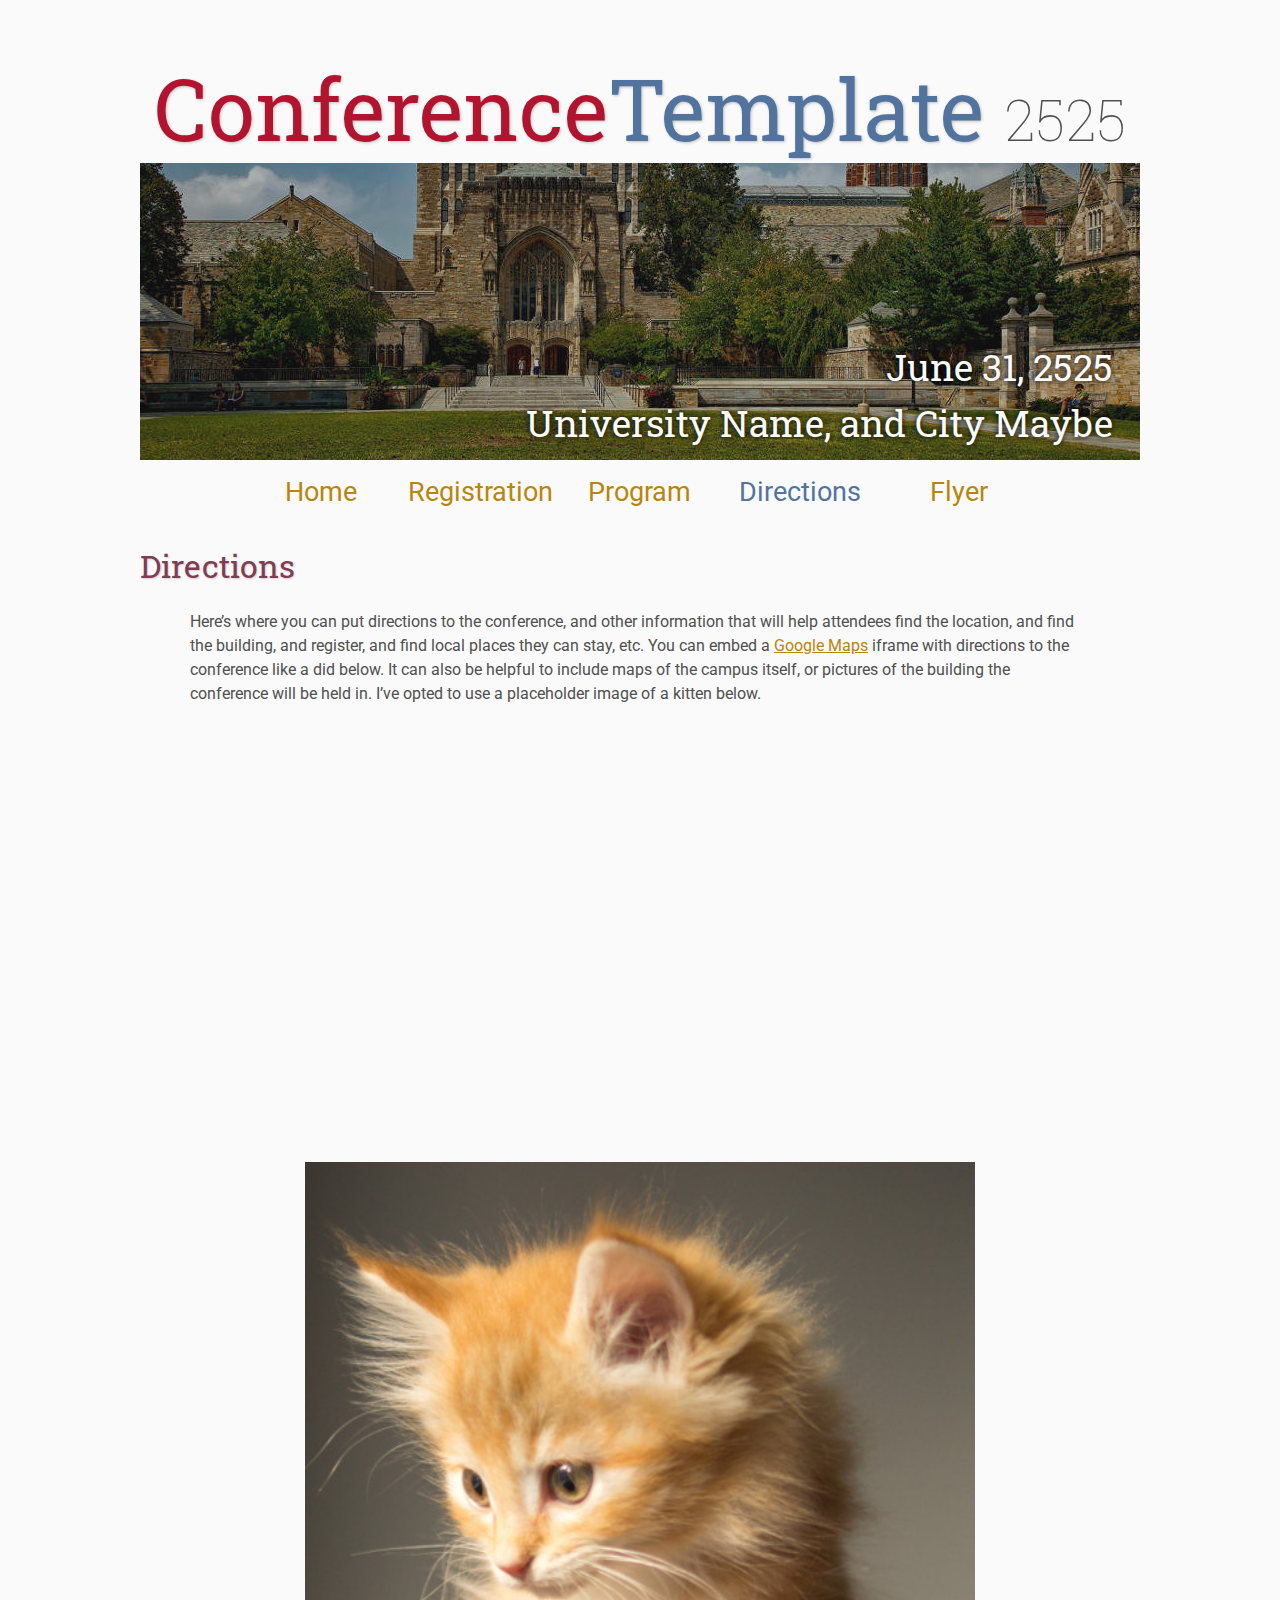
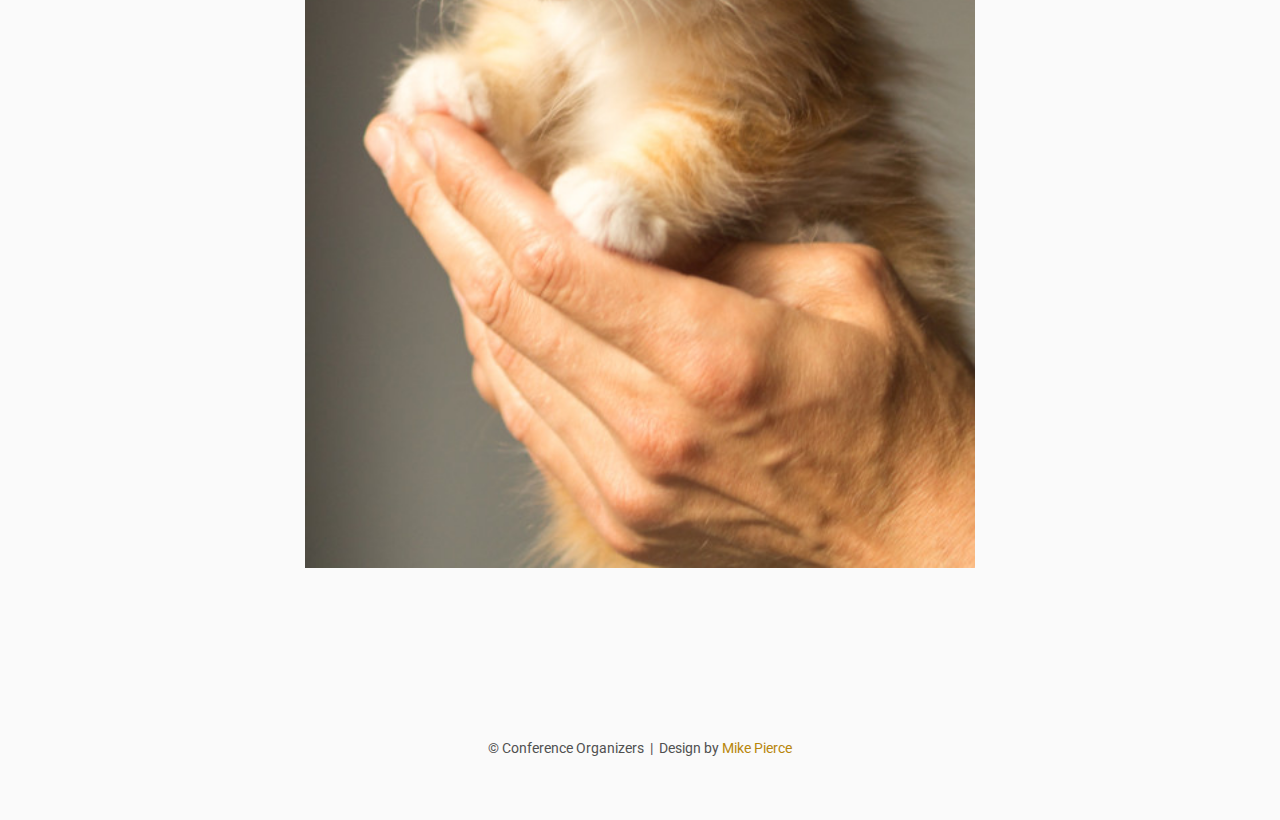
<file: directions/index.html>
<!DOCTYPE html>
<html lang='en'>

<head>
    <base href="..">
    <link rel="shortcut icon" type="image/png" href="assets/favicon.png"/>
    <link rel="stylesheet" type="text/css" media="all" href="assets/main.css"/>
    <meta name="description" content="Conference Template">
    <meta name="resource-type" content="document">
    <meta name="distribution" content="global">
    <meta name="KeyWords" content="Conference">
    <title>Directions | Conference Template</title>
</head>

<body>

    <div class="banner">
        <img src="assets/banner.jpg" alt="Conference Template Banner">
        <div class="top-left">
            <span class="title1">Conference</span><span class="title2">Template</span> <span class="year">2525</span>
        </div>
        <div class="bottom-right">
            June 31, 2525 <br> University Name, and City Maybe
        </div>
    </div>

    <table class="navigation">
        <tr>
            <td class="navigation">
                <a title="Conference Home Page" href=".">Home</a>
            </td>
            <td class="navigation">
                <a title="Register for the Conference" href="registration">Registration</a>
            </td>
            <td class="navigation">
                <a title="Conference Program" href="program">Program</a> 
            </td>
            <td class="navigation">
                <a class="current" title="Directions to the Conference" href="directions">Directions</a>
            </td>
            <td class="navigation">
                <a title="Conference Flyer" href="flyer">Flyer</a>
            </td>
        </tr>
    </table>


    <h2>Directions</h2>
    <p>
        Here&rsquo;s where you can put directions to the conference,
        and other information that will help attendees find the location,
        and find the building, and register, and find local places they can stay, etc.
        You can embed a <a href="https://www.google.com/maps">Google Maps</a> iframe
        with directions to the conference like a did below.
        It can also be helpful to include maps of the campus itself,
        or pictures of the building the conference will be held in.
        I&rsquo;ve opted to use a placeholder image of a kitten below.
    </p>

    <iframe class="directions" src="https://www.google.com/maps/embed?pb=!1m18!1m12!1m3!1d134998.56138929052!2d-121.98776790326531!3d37.869213445646146!2m3!1f0!2f0!3f0!3m2!1i1024!2i768!4f13.1!3m3!1m2!1s0x808ff431db2f96d1%3A0x8b99d90a20aa67de!2sMt+Diablo!5e0!3m2!1sen!2sus!4v1561787340910!5m2!1sen!2sus"></iframe>

    <img class="center" src="assets/kitten4.jpg" alt="This is just a kitten right now" id="kitten">

    <footer>
        &copy; Conference Organizers
        &nbsp;|&nbsp; Design by <a href="https://github.com/mikepierce">Mike Pierce</a>
    </footer>

</body>
</html>
</file>
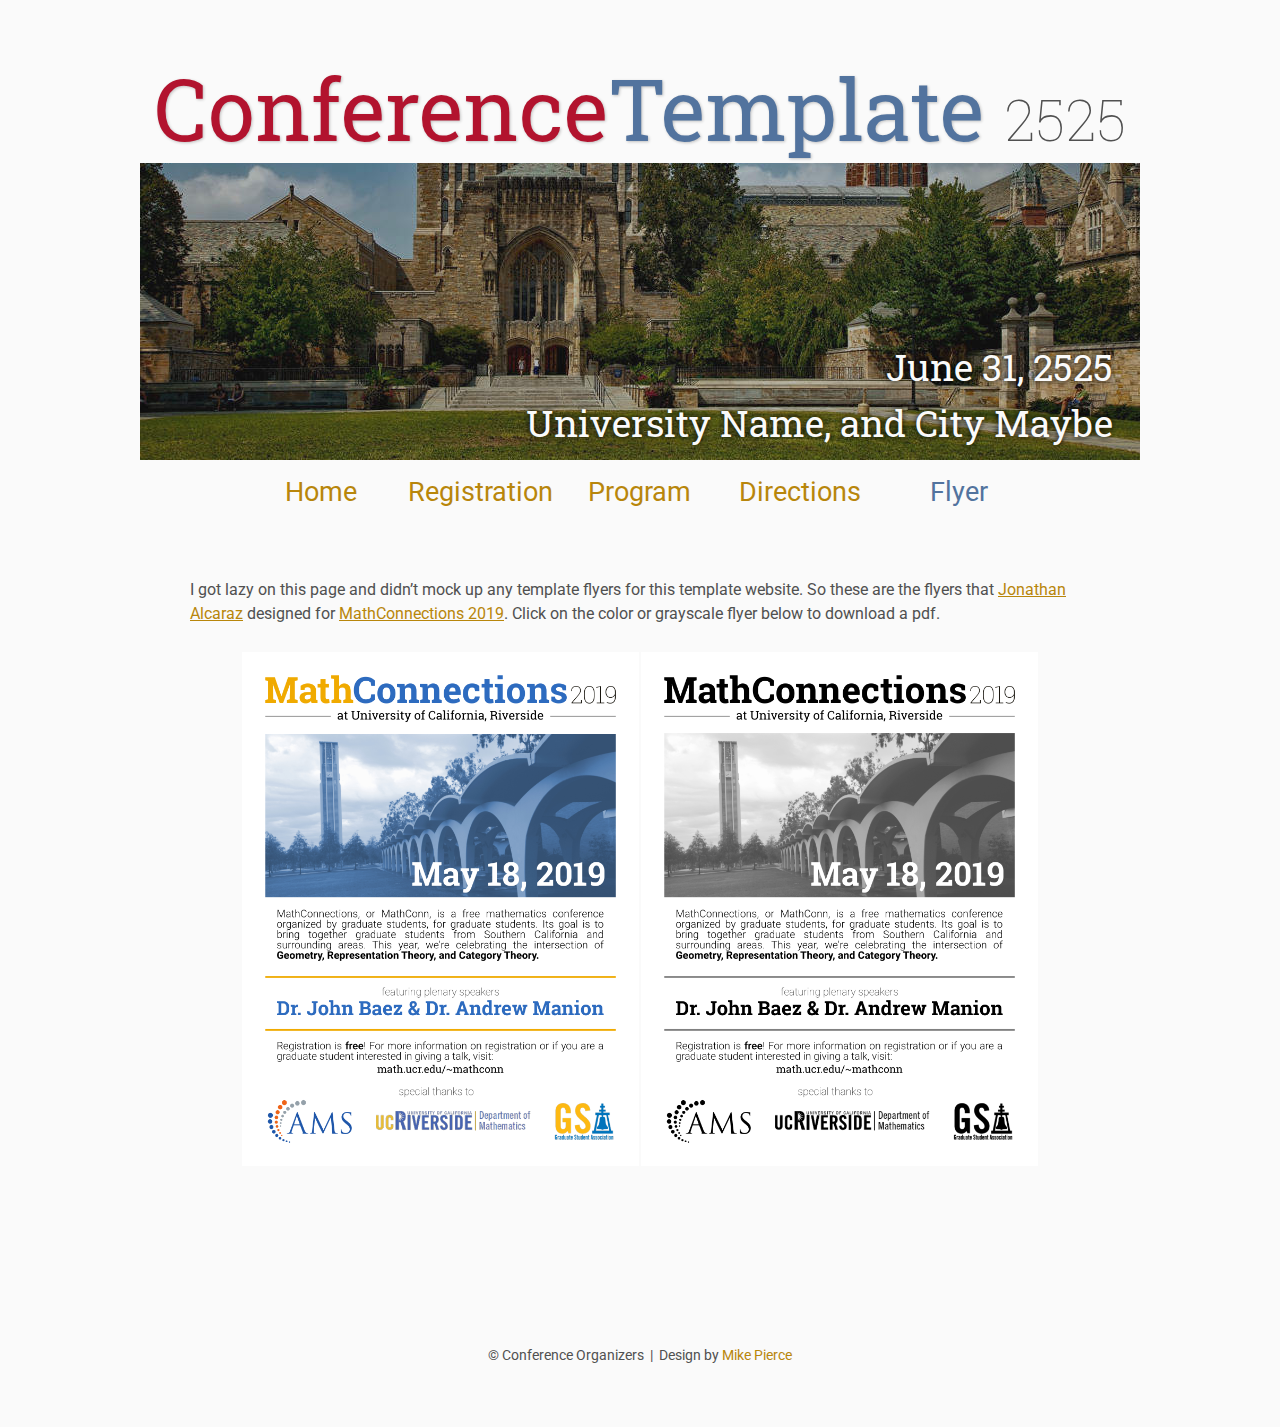
<file: flyer/index.html>
<!DOCTYPE html>
<html lang='en'>

<head>
    <base href="..">
    <link rel="shortcut icon" type="image/png" href="assets/favicon.png"/>
    <link rel="stylesheet" type="text/css" media="all" href="assets/main.css"/>
    <meta name="description" content="Conference Template">
    <meta name="resource-type" content="document">
    <meta name="distribution" content="global">
    <meta name="KeyWords" content="Conference">
    <title>Flyer | Conference Template</title>
</head>

<body>

    <div class="banner">
        <img src="assets/banner.jpg" alt="Conference Template Banner">
        <div class="top-left">
            <span class="title1">Conference</span><span class="title2">Template</span> <span class="year">2525</span>
        </div>
        <div class="bottom-right">
            June 31, 2525 <br> University Name, and City Maybe
        </div>
    </div>

    <table class="navigation">
        <tr>
            <td class="navigation">
                <a title="Conference Home Page" href=".">Home</a>
            </td>
            <td class="navigation">
                <a title="Register for the Conference" href="registration">Registration</a>
            </td>
            <td class="navigation">
                <a title="Conference Program" href="program">Program</a> 
            </td>
            <td class="navigation">
                <a title="Directions to the Conference" href="directions">Directions</a>
            </td>
            <td class="navigation">
                <a class="current" title="Conference Flyer" href="flyer">Flyer</a>
            </td>
        </tr>
    </table>

    <br>

    <p>
        I got lazy on this page and didn&rsquo;t mock up any template flyers for this template website.
        So these are the flyers that <a target="_blank" href="https://math.jonathanalcaraz.com/">Jonathan Alcaraz</a>
        designed for <a target="_blank" href="http://math.ucr.edu/~mathconn/">MathConnections 2019</a>.
        Click on the color or grayscale flyer below to download a pdf.
    </p>

    <table class="flyers">
        <tr>
            <td class="flyer">
                <a href="assets/MathConnections-Flyer.pdf">
                    <img src="assets/MathConnections-Flyer.png" alt="MathConnections Color Flyer" style="width:100%">
                </a>
            </td>
            <td class="flyer">
                <a href="assets/MathConnections-FlyerBW.pdf">
                    <img src="assets/MathConnections-FlyerBW.png" alt="MathConnections BW Flyer" style="width:100%">
                </a>
            </td>
        </tr>
    </table>

    <footer>
        &copy; Conference Organizers
        &nbsp;|&nbsp; Design by <a href="https://github.com/mikepierce">Mike Pierce</a>
    </footer>

</body>
</html>
</file>
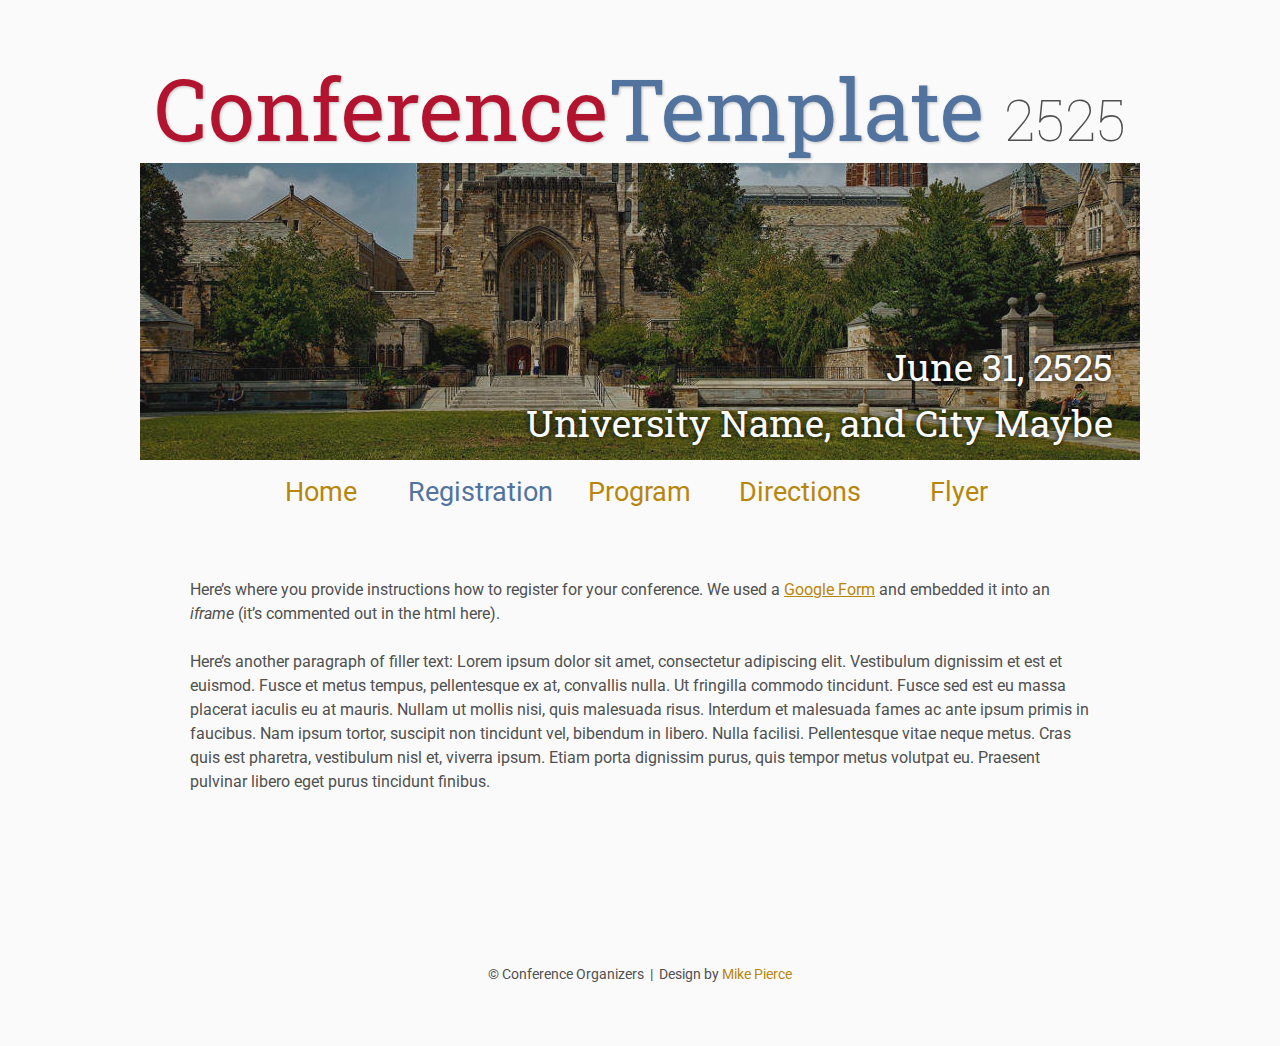
<file: registration/index.html>
<!DOCTYPE html>
<html lang='en'>

<head>
    <base href="..">
    <link rel="shortcut icon" type="image/png" href="assets/favicon.png"/>
    <link rel="stylesheet" type="text/css" media="all" href="assets/main.css"/>
    <meta name="description" content="Conference Template">
    <meta name="resource-type" content="document">
    <meta name="distribution" content="global">
    <meta name="KeyWords" content="Conference">
    <title>Registration | Conference Template</title>
</head>

<body>

    <div class="banner">
        <img src="assets/banner.jpg" alt="Conference Template Banner">
        <div class="top-left">
            <span class="title1">Conference</span><span class="title2">Template</span> <span class="year">2525</span>
        </div>
        <div class="bottom-right">
            June 31, 2525 <br> University Name, and City Maybe
        </div>
    </div>

    <table class="navigation">
        <tr>
            <td class="navigation">
                <a title="Conference Home Page" href=".">Home</a>
            </td>
            <td class="navigation">
                <a class="current" title="Register for the Conference" href="registration">Registration</a>
            </td>
            <td class="navigation">
                <a title="Conference Program" href="program">Program</a> 
            </td>
            <td class="navigation">
                <a title="Directions to the Conference" href="directions">Directions</a>
            </td>
            <td class="navigation">
                <a title="Conference Flyer" href="flyer">Flyer</a>
            </td>
        </tr>
    </table>

    <br>

    <p>
        Here&rsquo;s where you provide instructions how to register for your conference.
        We used a <a href="https://www.google.com/forms/about/">Google Form</a> 
        and embedded it into an <i>iframe</i> (it&rsquo;s commented out in the html here).
    </p>
    <!--
    <iframe class="registration" src="EMBED LINK FOR GOOGLE FORM HERE"></iframe>
    -->
    <p>
        Here&rsquo;s another paragraph of filler text:
        Lorem ipsum dolor sit amet, consectetur adipiscing elit. Vestibulum dignissim et est et euismod. Fusce et metus tempus, pellentesque ex at, convallis nulla. Ut fringilla commodo tincidunt. Fusce sed est eu massa placerat iaculis eu at mauris. Nullam ut mollis nisi, quis malesuada risus. Interdum et malesuada fames ac ante ipsum primis in faucibus. Nam ipsum tortor, suscipit non tincidunt vel, bibendum in libero. Nulla facilisi. Pellentesque vitae neque metus. Cras quis est pharetra, vestibulum nisl et, viverra ipsum. Etiam porta dignissim purus, quis tempor metus volutpat eu. Praesent pulvinar libero eget purus tincidunt finibus.
    </p>

    <footer>
        &copy; Conference Organizers
        &nbsp;|&nbsp; Design by <a href="https://github.com/mikepierce">Mike Pierce</a>
    </footer>

</body>
</html>
</file>
